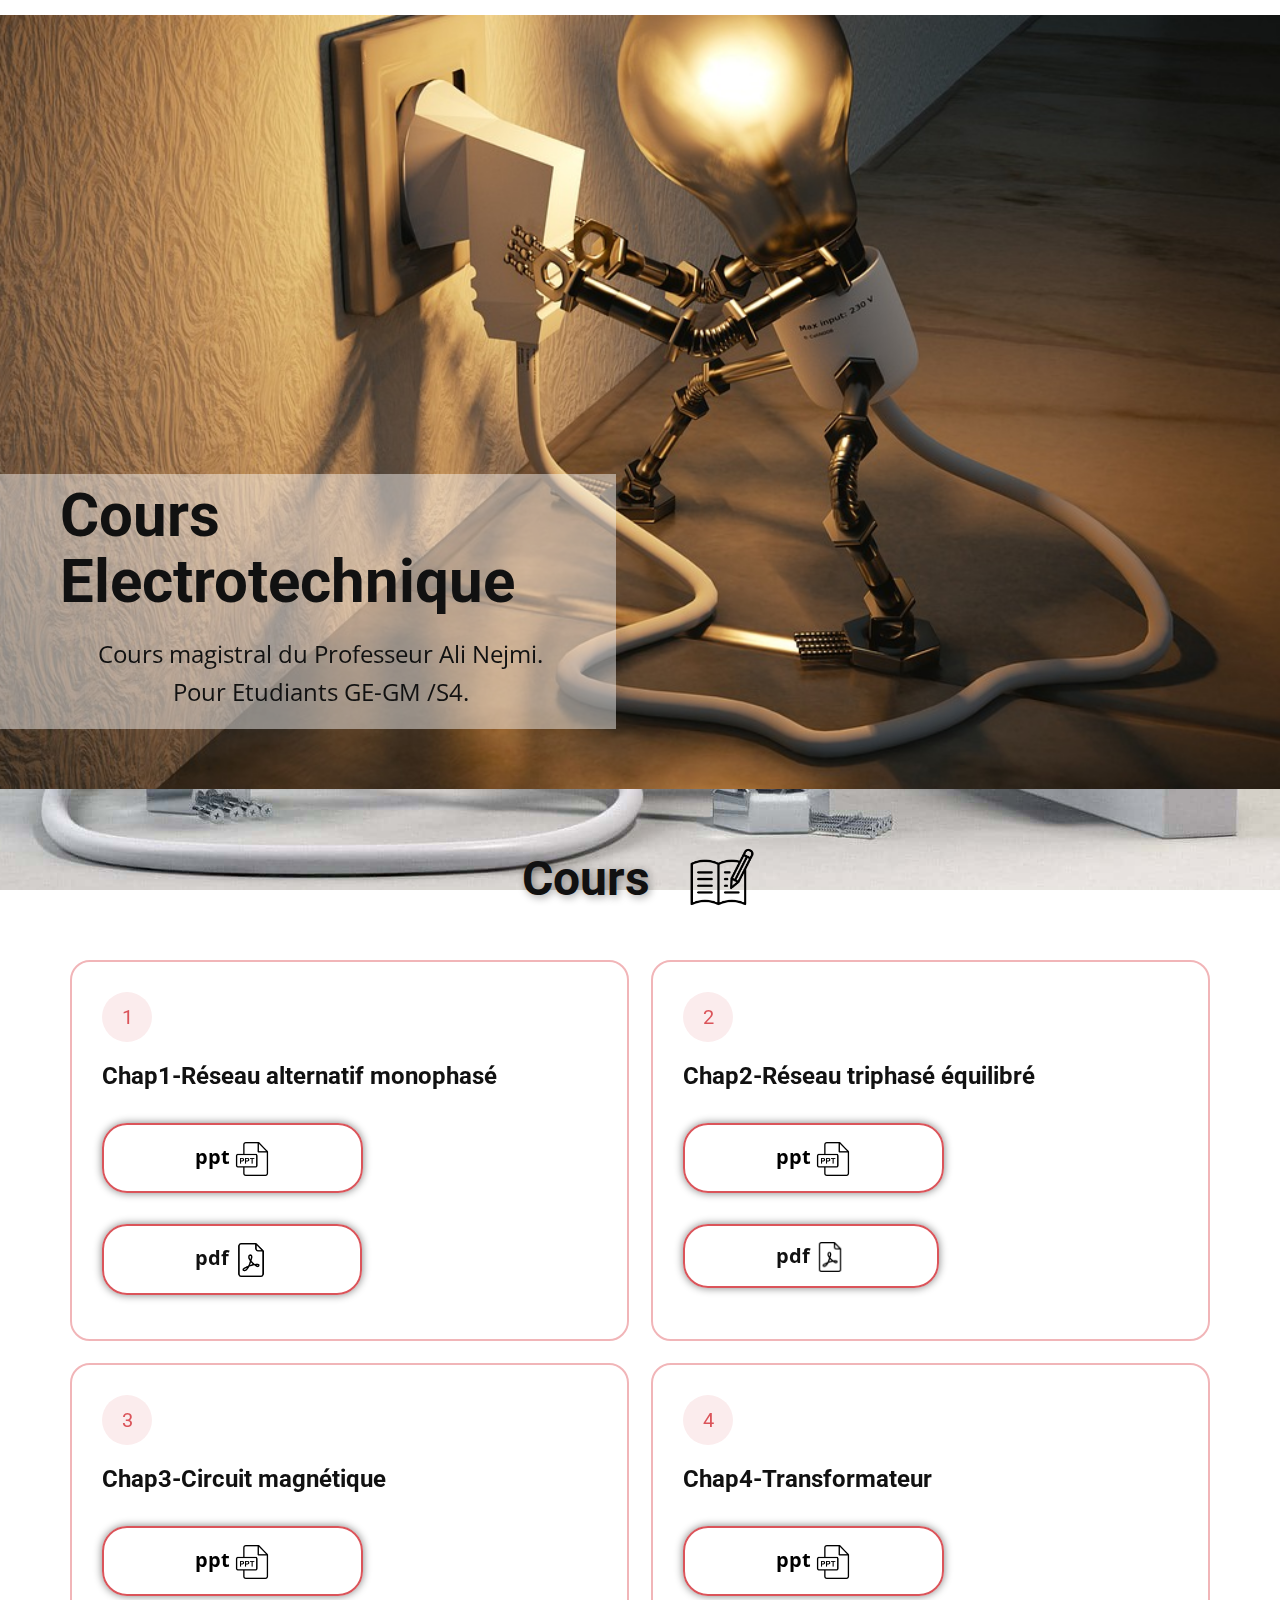
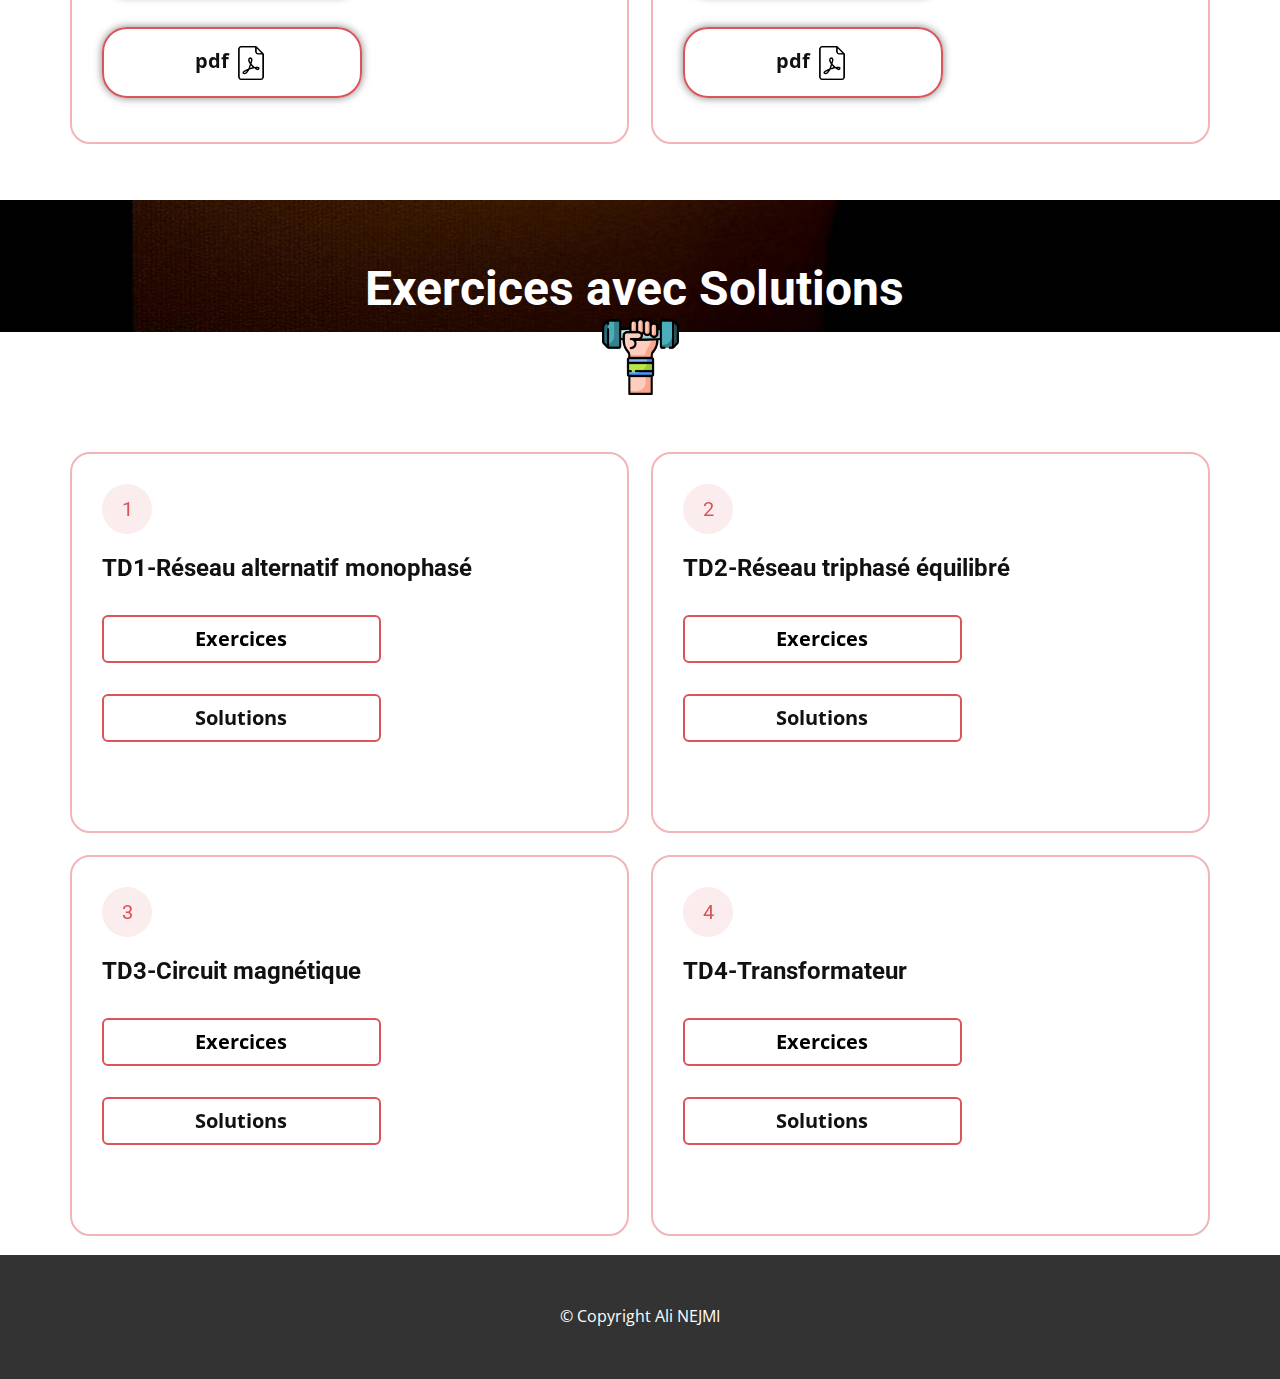
<file: index.html>
<!DOCTYPE html>
<html style="font-size: 16px" lang="en">
  <head>
    <meta name="viewport" content="width=device-width, initial-scale=1.0" />
    <meta charset="utf-8" />
    <meta name="keywords" content="Cours Electrotechnique, ​How it works" />
    <meta name="description" content="" />
    <title>Home</title>
    <link rel="stylesheet" href="nicepage.css" media="screen" />
    <link rel="stylesheet" href="Home.css" media="screen" />
    <script
      class="u-script"
      type="text/javascript"
      src="jquery.js"
      defer=""
    ></script>
    <script
      class="u-script"
      type="text/javascript"
      src="nicepage.js"
      defer=""
    ></script>

    <link
      id="u-theme-google-font"
      rel="stylesheet"
      href="https://fonts.googleapis.com/css?family=Roboto:100,100i,300,300i,400,400i,500,500i,700,700i,900,900i|Open+Sans:300,300i,400,400i,500,500i,600,600i,700,700i,800,800i"
    />

    <script type="application/ld+json">
      {
        "@context": "http://schema.org",
        "@type": "Organization",
        "name": ""
      }
    </script>
    <meta name="theme-color" content="#478ac9" />
    <meta property="og:title" content="Home" />
    <meta property="og:type" content="website" />
    <meta data-intl-tel-input-cdn-path="intlTelInput/" />
  </head>

  <body
    data-path-to-root="./"
    data-include-products="false"
    class="u-body u-xl-mode"
    data-lang="en"
  >
    <header class="u-clearfix u-header u-header" id="sec-8bfb">
      <div class="u-clearfix u-sheet u-sheet-1"></div>
    </header>
    <section
      class="u-align-left u-clearfix u-image u-parallax u-section-1"
      id="sec-d284"
      data-image-width="1280"
      data-image-height="720"
    >
      <div
        class="custom-expanded u-align-left u-container-style u-group u-opacity u-opacity-45 u-white u-group-1"
        data-animation-name="pulse"
        data-animation-duration="1000"
        data-animation-direction=""
      >
        <div class="u-container-layout u-container-layout-1">
          <h1 class="u-align-left u-text u-text-default u-title u-text-1">
            Cours Electrotechnique
          </h1>
          <p class="u-align-center u-large-text u-text u-text-variant u-text-2">
            Cours magistral du Professeur Ali Nejmi.<br />Pour Etudiants GE-GM
            /S4.<br />
          </p>
        </div>
      </div>
    </section>
    <section
      class="u-align-center u-clearfix u-image u-parallax u-section-2"
      id="carousel_5f30"
      data-image-width="1918"
      data-image-height="1036"
    >
      <div class="u-clearfix u-sheet u-sheet-1">
        <h2 class="u-text u-text-1">
          Co<span style="font-weight: 700"></span>urs&nbsp;<span
            class="u-file-icon u-icon u-icon-1"
            ><img src="images/9800294.png" alt=""
          /></span>
        </h2>
        <div class="u-expanded-width u-layout-grid u-list u-list-1">
          <div class="u-repeater u-repeater-1">
            <div
              class="u-align-left u-border-2 u-border-palette-2-light-2 u-container-style u-list-item u-opacity u-opacity-35 u-radius-20 u-repeater-item u-shape-round u-white u-list-item-1"
              data-animation-name="pulse"
              data-animation-duration="1000"
              data-animation-delay="0"
              data-animation-direction=""
            >
              <div
                class="u-container-layout u-similar-container u-valign-top u-container-layout-1"
              >
                <div
                  class="u-align-center u-container-style u-group u-palette-2-light-3 u-radius-50 u-shape-round u-group-1"
                >
                  <div class="u-container-layout u-valign-middle">
                    <h6 class="u-text u-text-palette-2-base u-text-2">1</h6>
                  </div>
                </div>
                <h5 class="u-align-left u-text u-text-3">
                  Chap1-Réseau alternatif monophasé
                </h5>
                <a
                  href="files/Chap1-Rseaualternatifmonophas.pptx"
                  class="u-align-left u-border-2 u-border-palette-2-base u-btn u-btn-round u-button-style u-file-link u-hover-palette-2-base u-none u-radius u-text-black u-text-hover-white u-btn-1"
                  target="_blank"
                  >ppt&nbsp;<span class="u-file-icon u-icon u-icon-2"
                    ><img src="images/201164.png" alt=""
                  /></span>
                </a>
                <a
                  href="files/Chap1-Rseaualternatifmonophas.pdf"
                  class="u-align-left u-border-2 u-border-palette-2-base u-btn u-btn-round u-button-style u-file-link u-hover-palette-2-base u-none u-radius u-text-body-color u-text-hover-white u-btn-2"
                  target="_blank"
                  >pdf&nbsp;<span class="u-file-icon u-icon u-icon-3"
                    ><img src="images/482216.png" alt=""
                  /></span>
                </a>
              </div>
            </div>
            <div
              class="u-align-left u-border-2 u-border-palette-2-light-2 u-container-style u-list-item u-opacity u-opacity-35 u-radius-20 u-repeater-item u-shape-round u-video-cover u-white u-list-item-2"
              data-animation-name="pulse"
              data-animation-duration="1000"
              data-animation-direction=""
            >
              <div
                class="u-container-layout u-similar-container u-valign-top u-container-layout-3"
              >
                <div
                  class="u-align-center u-container-style u-group u-palette-2-light-3 u-radius-50 u-shape-round u-group-2"
                >
                  <div class="u-container-layout u-valign-middle">
                    <h6
                      class="u-text u-text-default u-text-palette-2-base u-text-4"
                    >
                      2
                    </h6>
                  </div>
                </div>
                <h5 class="u-align-left u-text u-text-5">
                  Chap2-Réseau triphasé équilibré
                </h5>
                <a
                  href="files/Chap2-Rseautriphasquilibre.pptx"
                  class="u-align-left u-border-2 u-border-palette-2-base u-btn u-btn-round u-button-style u-file-link u-hover-palette-2-base u-none u-radius u-text-black u-text-hover-white u-btn-3"
                  target="_blank"
                  >ppt&nbsp;<span class="u-file-icon u-icon u-icon-4"
                    ><img src="images/201164.png" alt=""
                  /></span>
                </a>
                <a
                  href="files/Chap2-Rseautriphasquilibre.pdf"
                  class="u-align-left u-border-2 u-border-palette-2-base u-btn u-btn-round u-button-style u-file-link u-hover-palette-2-base u-none u-radius u-text-body-color u-text-hover-white u-btn-4"
                  target="_blank"
                  >pdf&nbsp;<span class="u-file-icon u-icon u-icon-5"
                    ><img src="images/482216.png" alt=""
                  /></span>
                </a>
              </div>
            </div>
            <div
              class="u-align-left u-border-2 u-border-palette-2-light-2 u-container-style u-list-item u-opacity u-opacity-35 u-radius-20 u-repeater-item u-shape-round u-video-cover u-white u-list-item-3"
              data-animation-name="pulse"
              data-animation-duration="1000"
              data-animation-direction=""
            >
              <div
                class="u-container-layout u-similar-container u-valign-top u-container-layout-5"
              >
                <div
                  class="u-align-center u-container-style u-group u-palette-2-light-3 u-radius-50 u-shape-round u-group-3"
                >
                  <div class="u-container-layout u-valign-middle">
                    <h6
                      class="u-text u-text-default u-text-palette-2-base u-text-6"
                    >
                      3
                    </h6>
                  </div>
                </div>
                <h5 class="u-align-left u-text u-text-7">
                  Chap3-Circuit magnétique
                </h5>
                <a
                  href="files/Chap3-circuitsmagnetiques.pptx"
                  class="u-align-left u-border-2 u-border-palette-2-base u-btn u-btn-round u-button-style u-hover-palette-2-base u-none u-radius u-text-black u-text-hover-white u-btn-5"
                  target="_blank"
                  >ppt&nbsp;<span class="u-file-icon u-icon u-icon-6"
                    ><img src="images/201164.png" alt=""
                  /></span>
                </a>
                <a
                  href="files/Chap3-circuitsmagnetiques.pdf"
                  class="u-align-left u-border-2 u-border-palette-2-base u-btn u-btn-round u-button-style u-hover-palette-2-base u-none u-radius u-text-body-color u-text-hover-white u-btn-6"
                  target="_blank"
                  >pdf&nbsp;<span class="u-file-icon u-icon u-icon-7"
                    ><img src="images/482216.png" alt=""
                  /></span>
                </a>
              </div>
            </div>
            <div
              class="u-align-left u-border-2 u-border-palette-2-light-2 u-container-style u-list-item u-opacity u-opacity-35 u-radius-20 u-repeater-item u-shape-round u-video-cover u-white u-list-item-4"
              data-animation-name="pulse"
              data-animation-duration="1000"
              data-animation-direction=""
            >
              <div
                class="u-container-layout u-similar-container u-valign-top u-container-layout-7"
              >
                <div
                  class="u-align-center u-container-style u-group u-palette-2-light-3 u-radius-50 u-shape-round u-group-4"
                >
                  <div class="u-container-layout u-valign-middle">
                    <h6
                      class="u-text u-text-default u-text-palette-2-base u-text-8"
                    >
                      4
                    </h6>
                  </div>
                </div>
                <h5 class="u-align-left u-text u-text-9">
                  Chap4-Transformateur
                </h5>
                <a
                  href="files/Chap4-transformateurmonophase.pptx"
                  class="u-align-left u-border-2 u-border-palette-2-base u-btn u-btn-round u-button-style u-hover-palette-2-base u-none u-radius u-text-black u-text-hover-white u-btn-7"
                  >ppt&nbsp;<span class="u-file-icon u-icon u-icon-8"
                    ><img src="images/201164.png" alt=""
                  /></span>
                </a>
                <a
                  href="files/Chap4-transformateurmonophase.pdf"
                  class="u-align-left u-border-2 u-border-palette-2-base u-btn u-btn-round u-button-style u-hover-palette-2-base u-none u-radius u-text-body-color u-text-hover-white u-btn-8"
                  >pdf&nbsp;<span class="u-file-icon u-icon u-icon-9"
                    ><img src="images/482216.png" alt=""
                  /></span>
                </a>
              </div>
            </div>
          </div>
        </div>
      </div>
    </section>
    <section
      class="u-align-center u-clearfix u-image u-parallax u-section-3"
      id="carousel_fd1d"
      data-image-width="3264"
      data-image-height="4928"
    >
      <div class="u-clearfix u-sheet u-sheet-1">
        <h2 class="u-text u-text-white u-text-1">
          Exercices avec​​ Solutions​&nbsp;<span
            class="u-file-icon u-icon u-icon-1"
            ><img src="images/1823092.png" alt=""
          /></span>
        </h2>
        <div class="u-expanded-width u-layout-grid u-list u-list-1">
          <div class="u-repeater u-repeater-1">
            <div
              class="u-align-left u-border-2 u-border-palette-2-light-2 u-container-style u-list-item u-opacity u-opacity-35 u-radius-20 u-repeater-item u-shape-round u-white u-list-item-1"
              data-animation-name="pulse"
              data-animation-duration="1000"
              data-animation-delay="0"
              data-animation-direction=""
            >
              <div
                class="u-container-layout u-similar-container u-valign-top u-container-layout-1"
              >
                <div
                  class="u-align-center u-container-style u-group u-palette-2-light-3 u-radius-50 u-shape-round u-group-1"
                >
                  <div class="u-container-layout u-valign-middle">
                    <h6 class="u-text u-text-palette-2-base u-text-2">1</h6>
                  </div>
                </div>
                <h5 class="u-align-left u-text u-text-3">
                  TD1-​Réseau alternatif monophasé
                </h5>
                <a
                  href="files/TD1-Systememonophase.pdf"
                  class="u-align-left u-border-2 u-border-palette-2-base u-btn u-btn-round u-button-style u-file-link u-hover-palette-2-base u-none u-radius-6 u-text-black u-text-hover-white u-btn-1"
                  target="_blank"
                  >Exercices</a
                >
                <a
                  href="files/TD1-Systememonophase_Solutions.pdf"
                  class="u-align-left u-border-2 u-border-palette-2-base u-btn u-btn-round u-button-style u-file-link u-hover-palette-2-base u-none u-radius-6 u-text-body-color u-text-hover-white u-btn-2"
                  target="_blank"
                  >Solutions</a
                >
              </div>
            </div>
            <div
              class="u-align-left u-border-2 u-border-palette-2-light-2 u-container-style u-list-item u-opacity u-opacity-35 u-radius-20 u-repeater-item u-shape-round u-video-cover u-white u-list-item-2"
              data-animation-name="pulse"
              data-animation-duration="1000"
              data-animation-direction=""
            >
              <div
                class="u-container-layout u-similar-container u-valign-top u-container-layout-3"
              >
                <div
                  class="u-align-center u-container-style u-group u-palette-2-light-3 u-radius-50 u-shape-round u-group-2"
                >
                  <div class="u-container-layout u-valign-middle">
                    <h6
                      class="u-text u-text-default u-text-palette-2-base u-text-4"
                    >
                      2
                    </h6>
                  </div>
                </div>
                <h5 class="u-align-left u-text u-text-5">
                  TD2-Réseau triphasé équilibré
                </h5>
                <a
                  href="files/TD2-Systèmestriphasesequilibres.pdf"
                  class="u-align-left u-border-2 u-border-palette-2-base u-btn u-btn-round u-button-style u-file-link u-hover-palette-2-base u-none u-radius-6 u-text-black u-text-hover-white u-btn-3"
                  target="_blank"
                  >Exercices</a
                >
                <a
                  href="files/TD2-Systemestriphasesequilibres_solutions.pdf"
                  class="u-align-left u-border-2 u-border-palette-2-base u-btn u-btn-round u-button-style u-hover-palette-2-base u-none u-radius-6 u-text-body-color u-text-hover-white u-btn-4"
                  target="_blank"
                  >Solutions
                </a>
              </div>
            </div>
            <div
              class="u-align-left u-border-2 u-border-palette-2-light-2 u-container-style u-list-item u-opacity u-opacity-35 u-radius-20 u-repeater-item u-shape-round u-video-cover u-white u-list-item-3"
              data-animation-name="pulse"
              data-animation-duration="1000"
              data-animation-direction=""
            >
              <div
                class="u-container-layout u-similar-container u-valign-top u-container-layout-5"
              >
                <div
                  class="u-align-center u-container-style u-group u-palette-2-light-3 u-radius-50 u-shape-round u-group-3"
                >
                  <div class="u-container-layout u-valign-middle">
                    <h6
                      class="u-text u-text-default u-text-palette-2-base u-text-6"
                    >
                      3
                    </h6>
                  </div>
                </div>
                <h5 class="u-align-left u-text u-text-7">
                  TD3-Circuit magnétique
                </h5>
                <a
                  href="files/TD3-Circuits-magnetiques.pdf"
                  class="u-align-left u-border-2 u-border-palette-2-base u-btn u-btn-round u-button-style u-hover-palette-2-base u-none u-radius-6 u-text-black u-text-hover-white u-btn-5"
                  target="_blank"
                  >Exercices</a
                >
                <a
                  href="files/TD3-Circuits-magnetiques_solutions.pdf"
                  class="u-align-left u-border-2 u-border-palette-2-base u-btn u-btn-round u-button-style u-hover-palette-2-base u-none u-radius-6 u-text-body-color u-text-hover-white u-btn-6"
                  target="_blank"
                  >Solutions
                </a>
              </div>
            </div>
            <div
              class="u-align-left u-border-2 u-border-palette-2-light-2 u-container-style u-list-item u-opacity u-opacity-35 u-radius-20 u-repeater-item u-shape-round u-video-cover u-white u-list-item-4"
              data-animation-name="pulse"
              data-animation-duration="1000"
              data-animation-direction=""
            >
              <div
                class="u-container-layout u-similar-container u-valign-top u-container-layout-7"
              >
                <div
                  class="u-align-center u-container-style u-group u-palette-2-light-3 u-radius-50 u-shape-round u-group-4"
                >
                  <div class="u-container-layout u-valign-middle">
                    <h6
                      class="u-text u-text-default u-text-palette-2-base u-text-8"
                    >
                      4
                    </h6>
                  </div>
                </div>
                <h5 class="u-align-left u-text u-text-9">TD4-Transformateur</h5>
                <a
                  href="files/TD4-Transformateurs.pdf"
                  class="u-align-left u-border-2 u-border-palette-2-base u-btn u-btn-round u-button-style u-hover-palette-2-base u-none u-radius-6 u-text-black u-text-hover-white u-btn-7"
                  >Exercices</a
                >
                <a
                  href="files/TD4-Transformateurs_solutions.pdf"
                  class="u-align-left u-border-2 u-border-palette-2-base u-btn u-btn-round u-button-style u-hover-palette-2-base u-none u-radius-6 u-text-body-color u-text-hover-white u-btn-8"
                  >Solutions</a
                >
              </div>
            </div>
          </div>
        </div>
      </div>
    </section>

    <footer
      class="u-align-center u-clearfix u-footer u-grey-80 u-footer"
      id="sec-0b3c"
    >
      <div class="u-clearfix u-sheet u-sheet-1">
        <p class="u-small-text u-text u-text-variant u-text-1">
          © Copyright Ali NEJMI
        </p>
      </div>
    </footer>
  </body>
</html>
</file>
